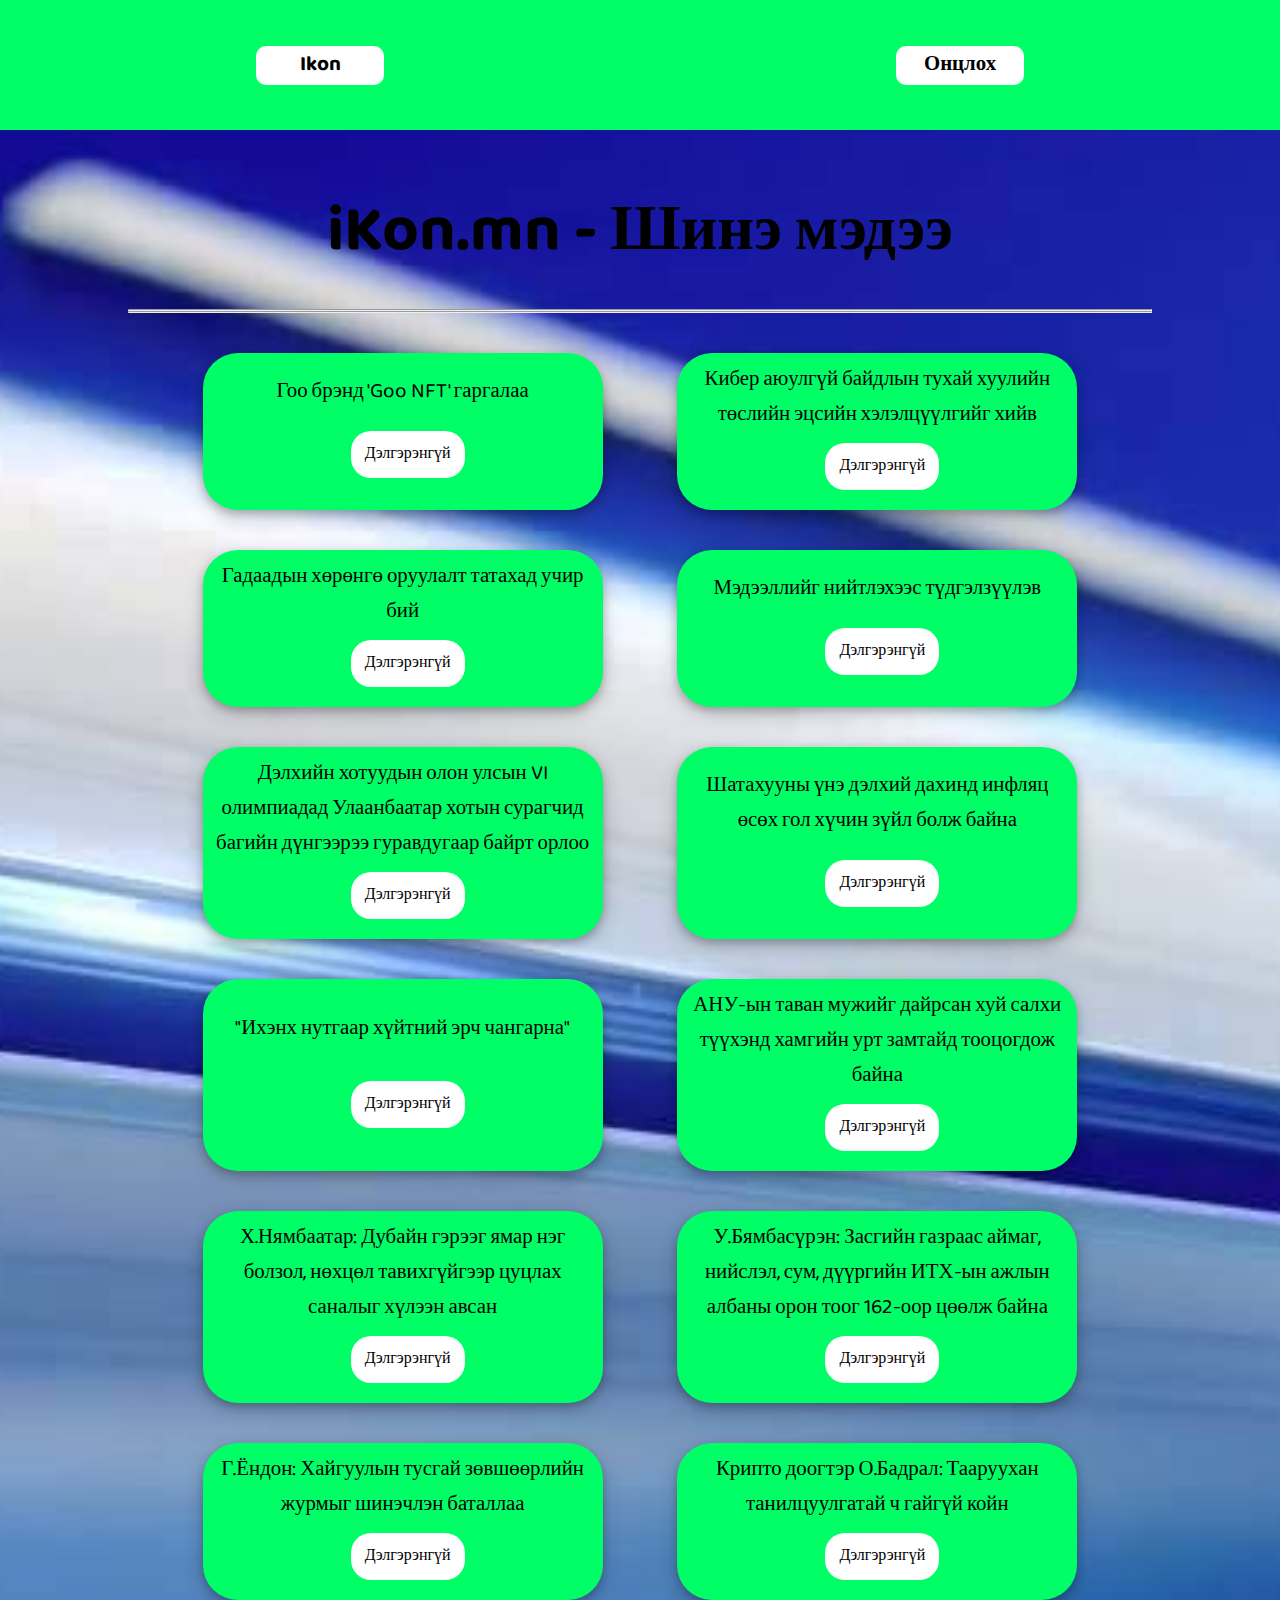
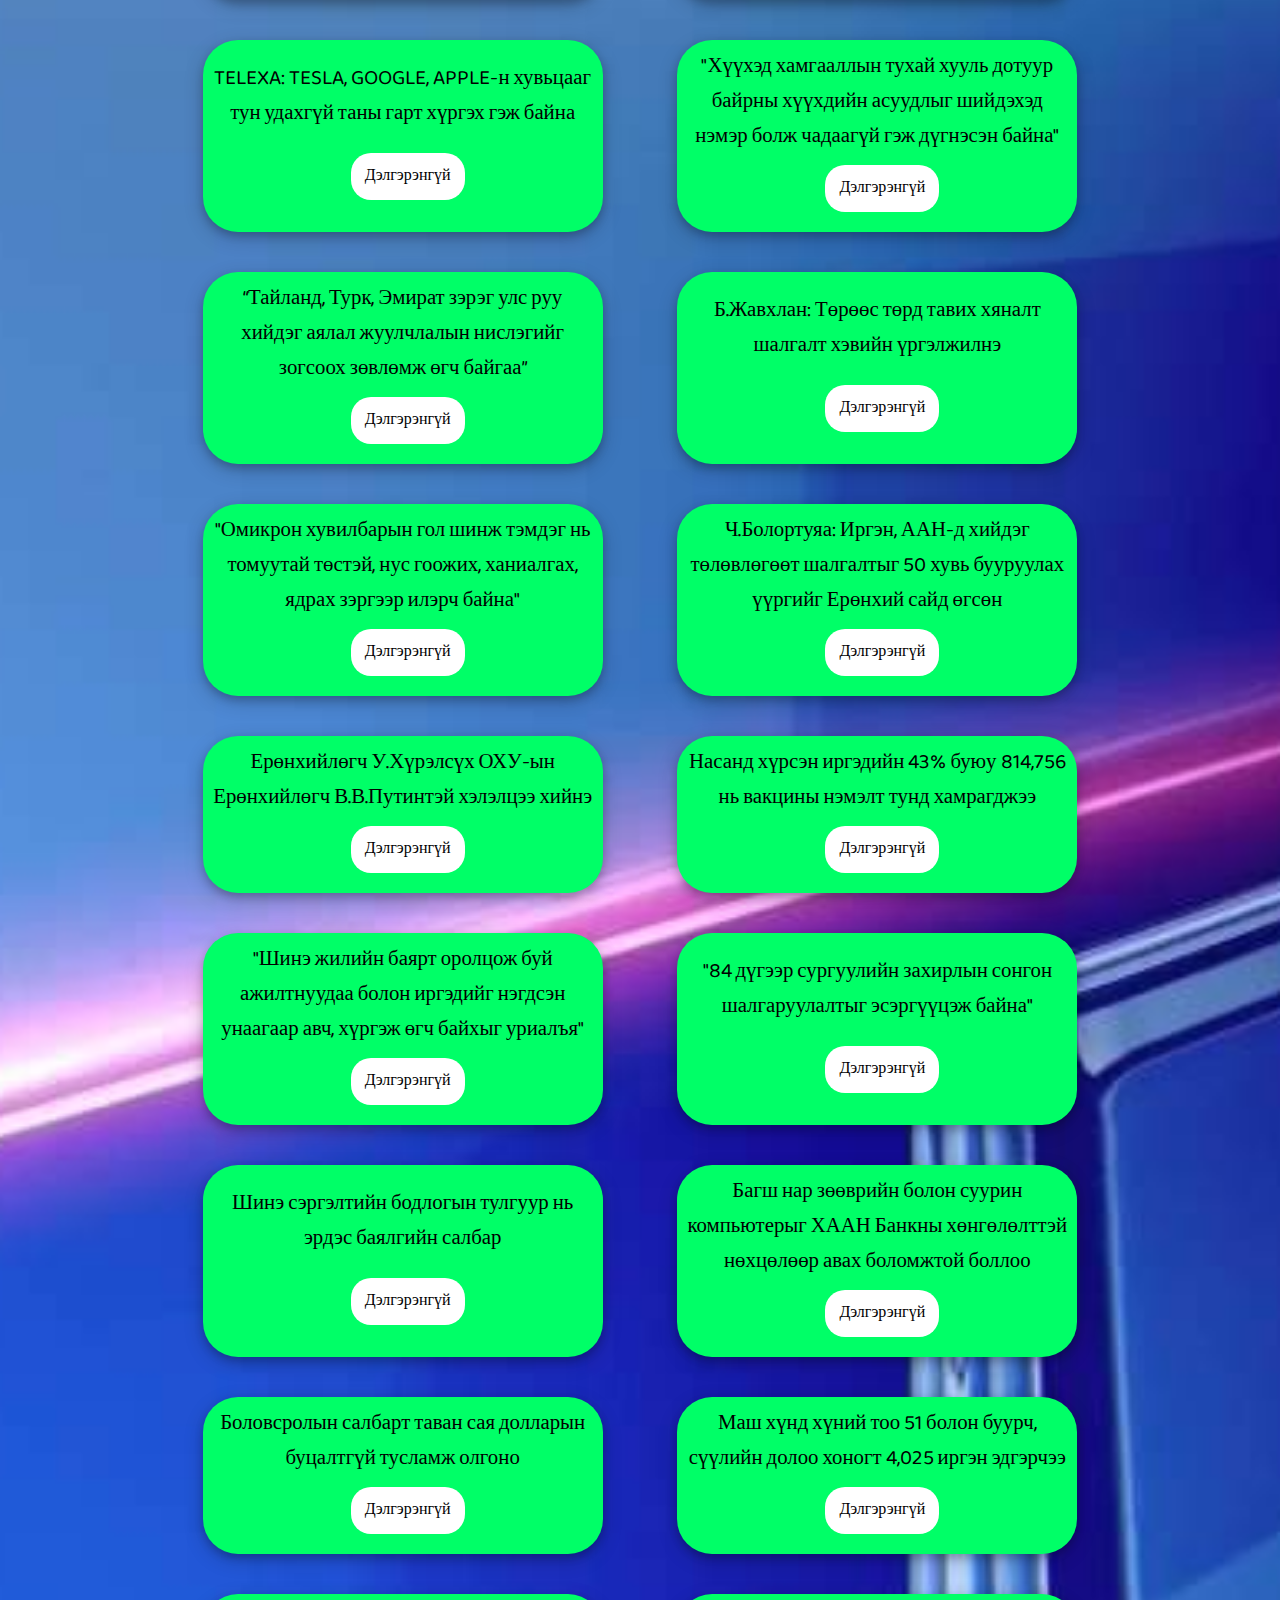
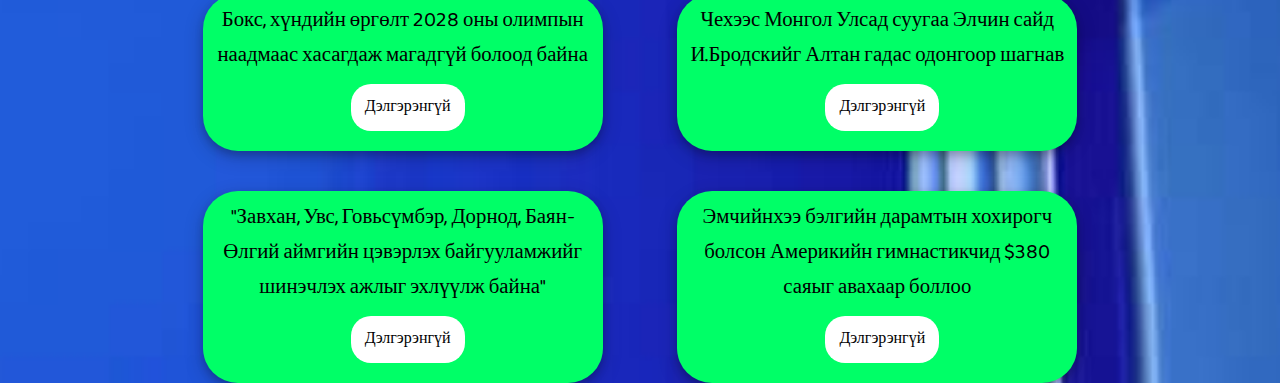
<file: index.html>
<!DOCTYPE html>
<html lang="en">
<head>
    <meta charset="UTF-8">
    <meta http-equiv="X-UA-Compatible" content="IE=edge">
    <meta name="viewport" content="width=device-width, initial-scale=1.0">
    <title>Ikon</title>
    <link rel="stylesheet" href="style.css">
    <script src="script.js" defer></script>
    <link rel="preconnect" href="https://fonts.googleapis.com">
<link rel="preconnect" href="https://fonts.gstatic.com" crossorigin>
<link href="https://fonts.googleapis.com/css2?family=Baloo+Bhaijaan+2&family=Fuzzy+Bubbles&family=Inconsolata:wght@200&display=swap" rel="stylesheet">
</head>
<body>
    <div id="container">
        <div id="nav">
            <a href="index.html" class="home topBtn">Ikon</a>
            <a href="medee.html" class="randomBtn topBtn" id="random" onclick="randomMedee()">Онцлох</a>
        </div>
        <div id="main">
            <h1 style="color: black">iKon.mn - Шинэ мэдээ</h1><hr>
            <hr>
            <div id="medee"></div>
        </div>
    </div>
</body>
</html>
</file>
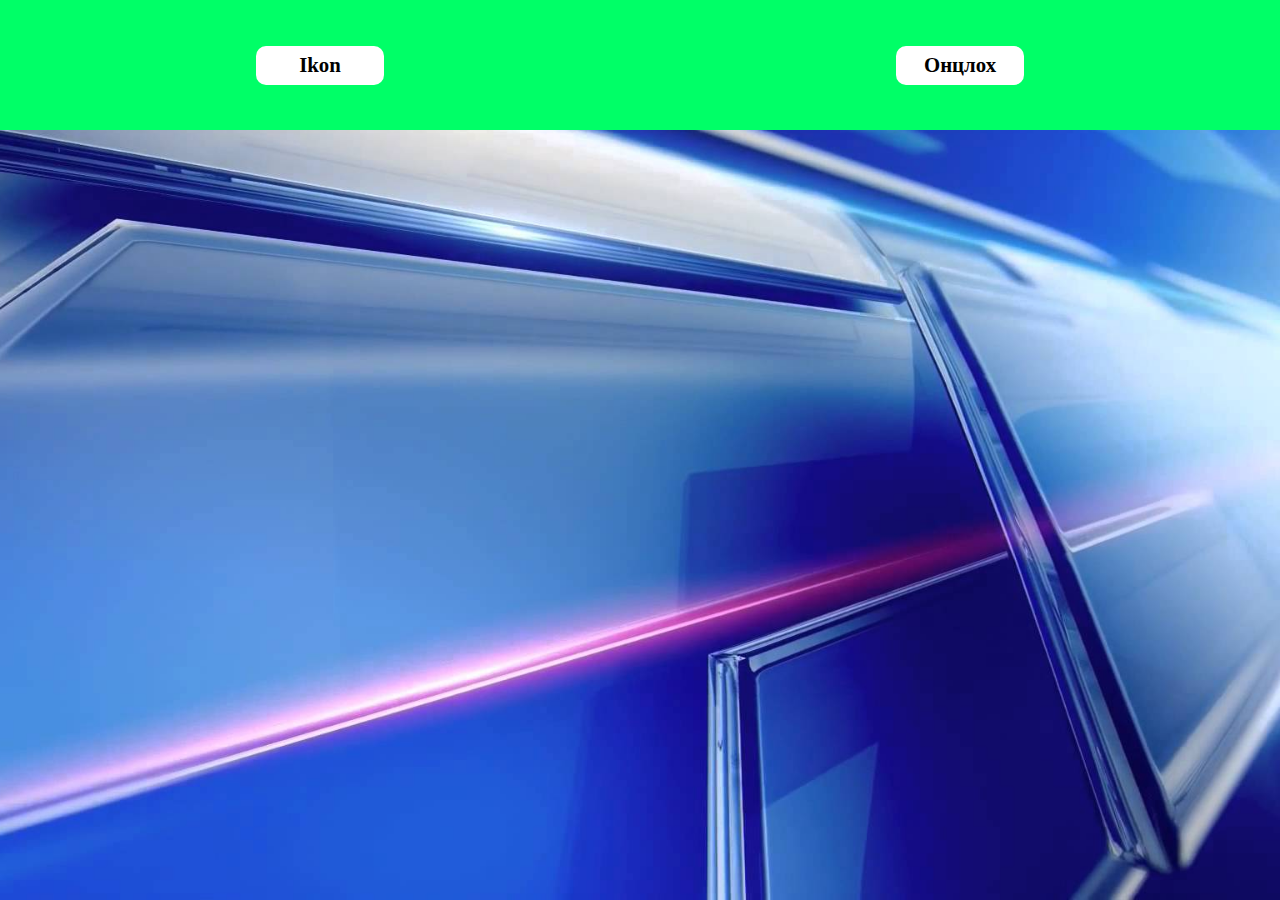
<file: medee.html>
<!DOCTYPE html>
<html lang="en">
<head>
    <meta charset="UTF-8">
    <meta http-equiv="X-UA-Compatible" content="IE=edge">
    <meta name="viewport" content="width=device-width, initial-scale=1.0">
    <title></title>
    <link rel="stylesheet" href="style.css">
    <link rel="preconnect" href="https://fonts.googleapis.com">
<link rel="preconnect" href="https://fonts.gstatic.com" crossorigin>
<link href="https://fonts.googleapis.com/css2?family=Redacted+Script:wght@300;400;700&family=Roboto+Mono:ital,wght@0,100;0,200;0,300;0,400;0,500;0,600;0,700;1,100;1,200;1,300;1,400;1,500;1,600;1,700&family=Roboto:ital,wght@0,400;0,500;1,900&display=swap" rel="stylesheet">
</head>
<body>
    <div id="container">
        <div id="nav">
            <a href="index.html" class="home topBtn">Ikon</a>
            <a href="medee.html" class="random topBtn" id="random" onclick="randomMedee()">Онцлох</a>
        </div>
        <div id="main">
            <script src="script.js"></script>
        </div>
    </div>
</body>
</html>
</file>
<file: style.css>
* {
    margin: 0;
    padding: 0;
    box-sizing: border-box;
}
body {
    display: flex;
    justify-content: center;
    font-family: 'Baloo Bhaijaan 2', cursive;
    background-color: white;
    color: #00FF67;
    background-image: url("images/wall.jpg");
    background-repeat: no-repeat;
    background-size: cover;
    background-position: center;
    min-height: 100vh;
}
#container {
    width: 100%;
}
#nav {
    background-color: #00FF67;
    display: flex;
    justify-content: space-around;
    height: 130px;
    align-items: center;
    position: sticky;
    top: 0;
}
#main {
    width: 80%;
    margin: 0 auto;
    color: black;
}
#medee {
    display: flex;
    flex-wrap: wrap;
    justify-content: space-evenly;
}
.medeenuud {
    height: auto;
    width: 30%;
    min-width: 400px;
    min-height: 40%;
    display: flex;
    flex-direction: column;
    align-items: center;
    justify-content: space-evenly;
    background-color: #00FF67;
    padding: 10px;
    margin-top: 40px;
    border-radius: 35px;
    box-shadow: 0 4px 8px 0 rgba(0, 0, 0, 0.2), 0 6px 20px 0 rgba(0, 0, 0, 0.19);
}
.medeenuud>div {
    font-size: 1.3rem;
}
.btn {
    margin-left: 10px;
    background-color: white;
    text-decoration: none;
    padding: 10px;
    border-radius: 20px;
    width: 30%;
    margin-top: 10px;
    margin-bottom: 10px;
    font-size: 1rem;
    border: none;
    transition: 0.1s ease;
    cursor: pointer;
    font-family: 'Baloo Bhaijaan 2', cursive;
    color: black;
    text-align: center;
    
}
img {
    width: 100%;
}
.btn:hover {
    width: 35%;
    background-image: url("images/green.png");
    background-repeat: no-repeat;
    background-size: cover;
    background-position: center;
}
.title {
    font-size: 2rem;
    font-family: 'Baloo Bhaijaan 2', cursive;
    text-align: center;
}
#main>h1 {
    text-align: center;
    font-size: 4rem;
    margin-top: 50px;
    margin-bottom: 10px;
}
.subMedee p{
    margin-bottom: 20px;
}
#logo {
 font-family: 'Fuzzy Bubbles', cursive;
    font-size: 5rem;
}
.topBtn {
    display: flex;
    align-items: center;
    justify-content: center;
    border: none;
    background-color: white;
    color: black;
    border-radius: 10px;
    width: 10%;
    height: 30%;
    font-size: 1.3rem;
    font-weight: 700;
  font-family: 'Baloo Bhaijaan 2', cursive;
    cursor: pointer;
    transition: 0.1s ease;
    text-align: center;
    text-decoration: none;
}
.topBtn:hover {
    background-image: url("images/green.jpg");
    background-repeat: no-repeat;
    background-size: cover;
    background-position: center;
}
#main h1 {
    margin-bottom: 20px;
}
#main p {
    margin-bottom: 20px;
}
@media only screen and (max-width: 600px){
    #logo {
        font-size: 3rem;
    }
    #main>h1 {
        font-size: 2rem;
    }
    .topBtn {
        font-size: 1rem;
        width: 80px;
    }
    .btn {
        width: 40%;
    }
    .btn:hover{
        background-image: url("images/green.jpg");
        background-repeat: no-repeat;
        background-size: cover;
        background-position: center;
    }
}
</file>
